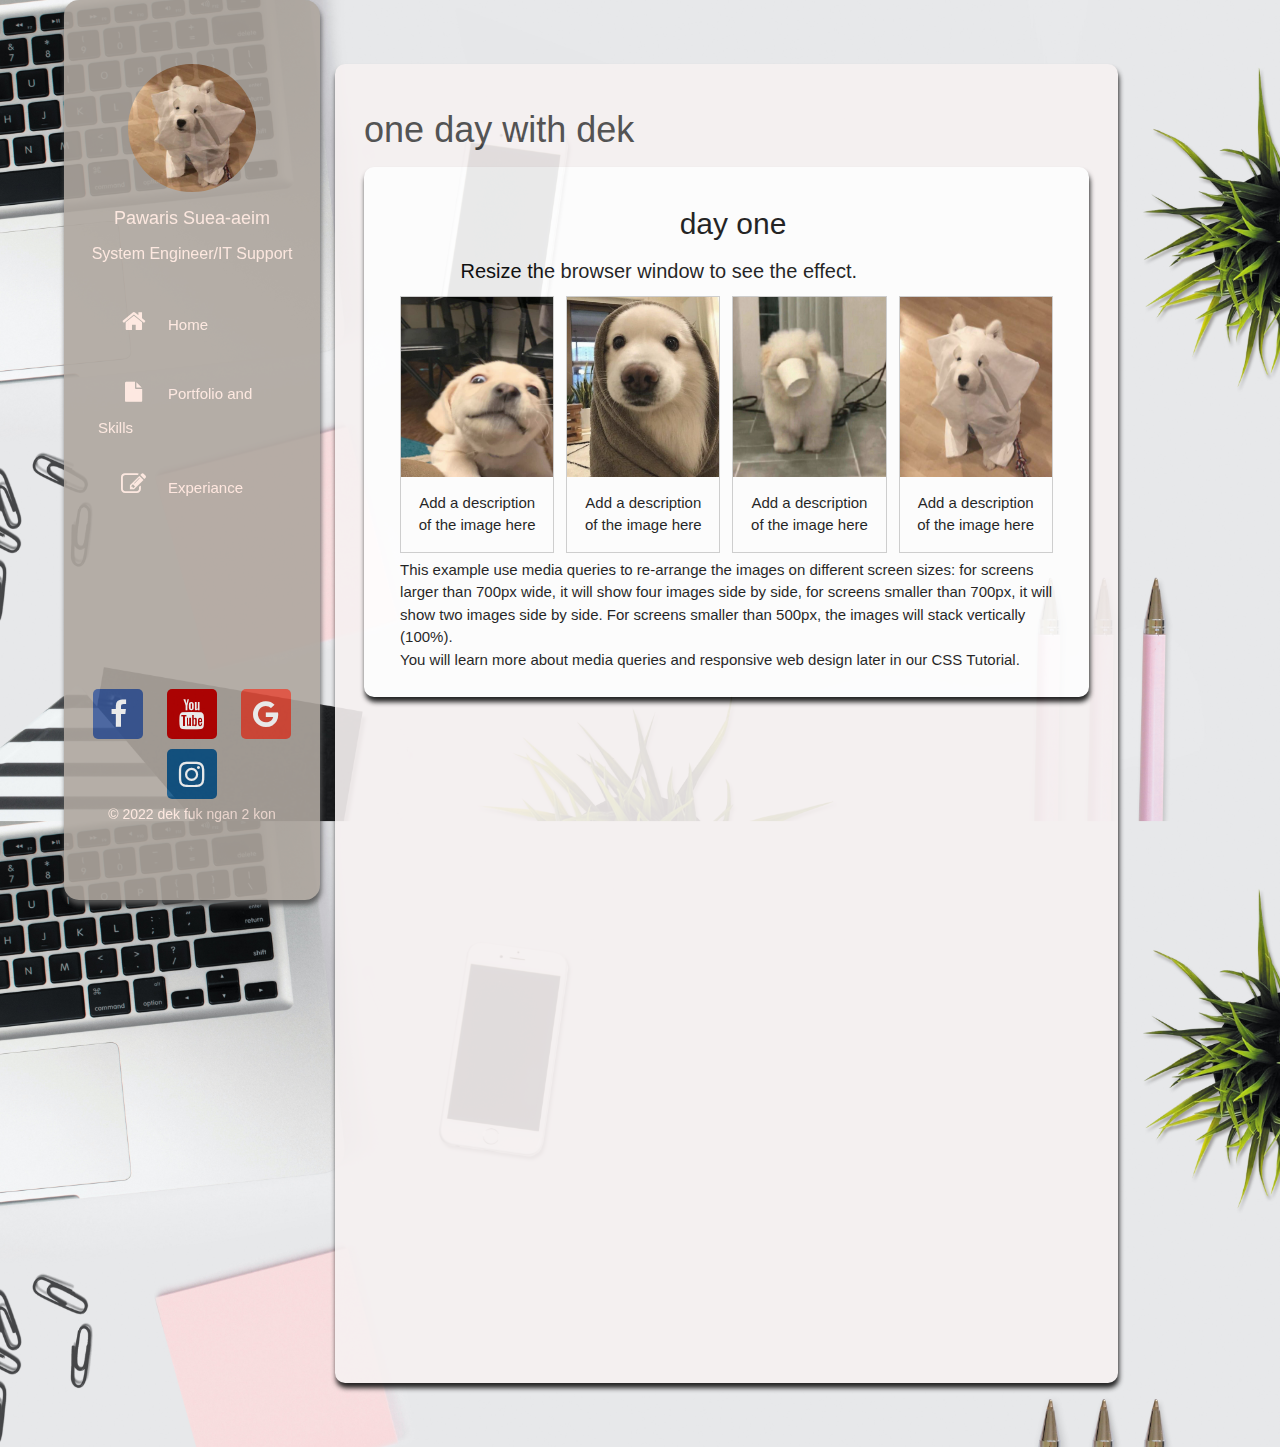
<file: experiance.html>
<!DOCTYPE html>
<html lang="eng">
<head>
  <meta charset="utf-8">
  <meta name="viewport" content="width=device-width, initial-scale=1">
  <title> dek tam r rai in one day </title>
  <link rel="stylesheet" href="https://www.w3schools.com/w3css/4/w3.css">
  <link rel="stylesheet" href="style.css">
  <link rel="stylesheet" href="https://cdnjs.cloudflare.com/ajax/libs/font-awesome/4.7.0/css/font-awesome.min.css">

<body>
  <div class="maincontainer">
    <!-- Sidebar -->
    <div class="w3-sidebar sidebar w3-bar-block" style="width:20%;">
      <div style="text-align: center; margin-top: 25%;">
        <img class="profile" src="./image/p3.jpeg">
        <h5 style="margin-top: 5%;">Pawaris Suea-aeim</h5>
        <h6>System Engineer/IT Support</h6>
      </div>
      <div class="w3-bar-item text">
        <button onclick="document.location='./index.html'" class="w3-bar-item w3-button buttonfade">
          <i class="fa fa-home icon w3-animate-right" style="font-size: 25px;"></i><a>Home</a>
        </button>
        <button onclick="document.location='./Portfolio.html'" class="w3-bar-item w3-button buttonfade">
          <i class="fa fa-file icon w3-animate-right" style="font-size: 20px;"></i><a>Portfolio and Skills</a>
        </button>
        <button onclick="document.location='./experiance.html'" class="w3-bar-item w3-button buttonfade">
          <i class="fa fa-edit icon w3-animate-right" style="font-size: 25px;"></i><a>Experiance</a>
        </button>
      </div>
      <div class="textfootersidebar">
        <a href="https://web.facebook.com/profile.php?id=100006235390790" class="fa fa-facebook"
          style="font-size: 30px;"></a>
        <a href="https://www.youtube.com/channel/UChRwgbwyZU1eZFuqilV9bmg/featured" class="fa fa-youtube"
          style="font-size: 30px;"></a>
        <a href="mailto:pawaris.sueaaeim@gmail.com" class="fa fa-google" style="font-size: 30px;"></a>
        <a href="https://www.instagram.com/pleumqz/" class="fa fa-instagram" style="font-size: 30px;"></a>
        <p>
          © 2022 dek fuk ngan 2 kon
        </p>
      </div>
    </div>

    <!-- Page Content -->
    <div style="margin-left:15%">
      <div class="w3-containerEXP box text" style="padding-bottom: 70%;">
        <h1 >one day with dek</h1>
        <!-- <div class="timeline" style="margin-top: 5%;"> -->
          <!-- <div class="containerEXP left"> -->
            <div class="content">
              <h2>day one</h2>

                <h4>Resize the browser window to see the effect.</h4>

                <div class="responsive">
                  <div class="gallery">
                    <a target="_blank">
                      <img src="./image/p1.jpeg" alt="Cinque Terre" width="400" height="400">
                    </a>
                    <div class="desc">Add a description of the image here</div>
                  </div>
                </div>

                <div class="responsive">
                  <div class="gallery">
                    <a target="_blank" >
                      <img src="./image/p4.jpeg" alt="Mountains" width="400" height="400">
                    </a>
                    <div class="desc">Add a description of the image here</div>
                  </div>
                </div>

                <div class="responsive">
                  <div class="gallery">
                    <a target="_blank" >
                      <img src="./image/p2.jpeg" alt="Forest" width="400" height="400">
                    </a>
                    <div class="desc">Add a description of the image here</div>
                  </div>
                </div>

                <div class="responsive">
                  <div class="gallery">
                    <a target="_blank" >
                      <img src="./image/p3.jpeg" alt="Northern Lights" width="400" height="400">
                    </a>
                    <div class="desc">Add a description of the image here</div>
                  </div>
                </div>

                <div class="clearfix"></div>

                <div style="padding:6px;">
                  <p>This example use media queries to re-arrange the images on different screen sizes: for screens larger than 700px wide, it will show four images side by side, for screens smaller than 700px, it will show two images side by side. For screens smaller than 500px, the images will stack vertically (100%).</p>
                  <p>You will learn more about media queries and responsive web design later in our CSS Tutorial.</p>
                </div>

                
                 </div>
                          <!-- </div> -->
                        <!-- </div> -->
                      <!-- </div> -->
                    </div>
                  </div>

                  


</body>
</html>
</file>
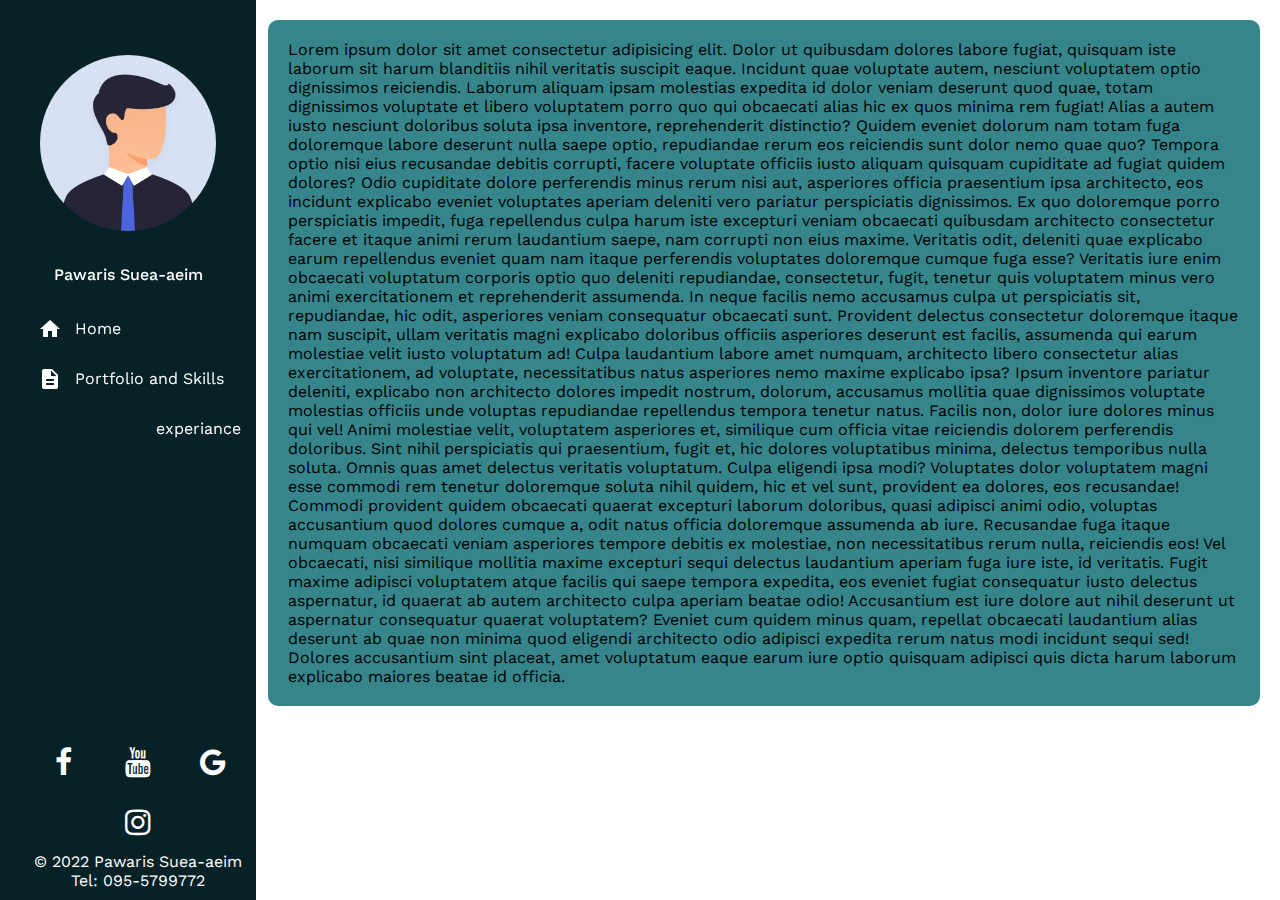
<file: sidebar.html>
<!DOCTYPE html>
<html lang="en">
<head>
    <meta charset="UTF-8">
    <meta http-equiv="X-UA-Compatible" content="IE=edge">
    <!-- <meta name="viewport" content="width=device-width, initial-scale=1.0"> -->
    <link rel="stylesheet" href="newstyle.css">
    <link href="https://fonts.googleapis.com/icon?family=Material+Icons" rel="stylesheet">
    <link rel="stylesheet" href="https://cdnjs.cloudflare.com/ajax/libs/font-awesome/4.7.0/css/font-awesome.min.css">
    <title>Home</title>
</head>
<body>
    <div class="sm-monitor">
        Pawaris Suea-aeim
        <div class="container">
            <div class="menulogo"></div>
            <div class="menulogo"></div>
            <div class="menulogo"></div>
        </div>
    </div>
    <div class="sidebar">
        <img src="./image/profilepic.png" alt="" class="profilepic">
        <div class="myname">Pawaris Suea-aeim</div>
        <ul class="nav_list">
            <li>
                <a href="./home.html">
                    <i class="material-icons">home</i>
                    <span class="links_name">Home</span>
                </a>
            </li>
            <li>
                <a href="./Portfolio.html">
                    <i class="material-icons">description</i>
                    <span class="links_name">Portfolio and Skills</span>
                </a>
            </li>
            <li>
                <a href="./routine.html">
                    <i class="material-icons">pending_actions</i>
                    <span class="links_name">experiance</span>
                </a>
            </li>
        </ul>
        <div class="textfootersidebar">
            <a href="https://web.facebook.com/profile.php?id=100006235390790" class="fa fa-facebook"
            style="font-size: 30px;"></a>
            <a href="https://www.youtube.com/channel/UChRwgbwyZU1eZFuqilV9bmg/featured" class="fa fa-youtube"
            style="font-size: 30px;"></a>
            <a href="mailto:pawaris.sueaaeim@gmail.com" class="fa fa-google" style="font-size: 30px;"></a>
            <a href="https://www.instagram.com/pleumqz/" class="fa fa-instagram" style="font-size: 30px;"></a>
            <p>
              © 2022 Pawaris Suea-aeim 
            </p>
            <p>
                Tel: 095-5799772
            </p>
          </div>
    </div>
    <div class="content">
        Lorem ipsum dolor sit amet consectetur adipisicing elit. Dolor ut quibusdam dolores labore fugiat, quisquam iste laborum sit harum blanditiis nihil veritatis suscipit eaque. Incidunt quae voluptate autem, nesciunt voluptatem optio dignissimos reiciendis. Laborum aliquam ipsam molestias expedita id dolor veniam deserunt quod quae, totam dignissimos voluptate et libero voluptatem porro quo qui obcaecati alias hic ex quos minima rem fugiat! Alias a autem iusto nesciunt doloribus soluta ipsa inventore, reprehenderit distinctio? Quidem eveniet dolorum nam totam fuga doloremque labore deserunt nulla saepe optio, repudiandae rerum eos reiciendis sunt dolor nemo quae quo? Tempora optio nisi eius recusandae debitis corrupti, facere voluptate officiis iusto aliquam quisquam cupiditate ad fugiat quidem dolores? Odio cupiditate dolore perferendis minus rerum nisi aut, asperiores officia praesentium ipsa architecto, eos incidunt explicabo eveniet voluptates aperiam deleniti vero pariatur perspiciatis dignissimos. Ex quo doloremque porro perspiciatis impedit, fuga repellendus culpa harum iste excepturi veniam obcaecati quibusdam architecto consectetur facere et itaque animi rerum laudantium saepe, nam corrupti non eius maxime. Veritatis odit, deleniti quae explicabo earum repellendus eveniet quam nam itaque perferendis voluptates doloremque cumque fuga esse? Veritatis iure enim obcaecati voluptatum corporis optio quo deleniti repudiandae, consectetur, fugit, tenetur quis voluptatem minus vero animi exercitationem et reprehenderit assumenda. In neque facilis nemo accusamus culpa ut perspiciatis sit, repudiandae, hic odit, asperiores veniam consequatur obcaecati sunt. Provident delectus consectetur doloremque itaque nam suscipit, ullam veritatis magni explicabo doloribus officiis asperiores deserunt est facilis, assumenda qui earum molestiae velit iusto voluptatum ad! Culpa laudantium labore amet numquam, architecto libero consectetur alias exercitationem, ad voluptate, necessitatibus natus asperiores nemo maxime explicabo ipsa? Ipsum inventore pariatur deleniti, explicabo non architecto dolores impedit nostrum, dolorum, accusamus mollitia quae dignissimos voluptate molestias officiis unde voluptas repudiandae repellendus tempora tenetur natus. Facilis non, dolor iure dolores minus qui vel! Animi molestiae velit, voluptatem asperiores et, similique cum officia vitae reiciendis dolorem perferendis doloribus. Sint nihil perspiciatis qui praesentium, fugit et, hic dolores voluptatibus minima, delectus temporibus nulla soluta. Omnis quas amet delectus veritatis voluptatum. Culpa eligendi ipsa modi? Voluptates dolor voluptatem magni esse commodi rem tenetur doloremque soluta nihil quidem, hic et vel sunt, provident ea dolores, eos recusandae! Commodi provident quidem obcaecati quaerat excepturi laborum doloribus, quasi adipisci animi odio, voluptas accusantium quod dolores cumque a, odit natus officia doloremque assumenda ab iure. Recusandae fuga itaque numquam obcaecati veniam asperiores tempore debitis ex molestiae, non necessitatibus rerum nulla, reiciendis eos! Vel obcaecati, nisi similique mollitia maxime excepturi sequi delectus laudantium aperiam fuga iure iste, id veritatis. Fugit maxime adipisci voluptatem atque facilis qui saepe tempora expedita, eos eveniet fugiat consequatur iusto delectus aspernatur, id quaerat ab autem architecto culpa aperiam beatae odio! Accusantium est iure dolore aut nihil deserunt ut aspernatur consequatur quaerat voluptatem? Eveniet cum quidem minus quam, repellat obcaecati laudantium alias deserunt ab quae non minima quod eligendi architecto odio adipisci expedita rerum natus modi incidunt sequi sed! Dolores accusantium sint placeat, amet voluptatum eaque earum iure optio quisquam adipisci quis dicta harum laborum explicabo maiores beatae id officia.
    </div>
    <script src="script.js"></script>
</body>
</html>
</file>
<file: style.css>
.maincontainer {
  margin: 5%;
}

body {
  background-image: url("./image/pexels-anna-nekrashevich-6476118.jpg");
  background-repeat: repeat-y;
  background-size: cover;
  background-size: 100%;
}

/* รูปภาพโปรไฟล์ */
.profile {
  border-radius: 50%;
  height: 50%;
  width: 50%;
}
/* /////////////////////////////////////////////////////////////////////////////////////////////////////////////////////// */

/* sidebar */
.textsidebar {
  color: #ffe8df;
}

.buttonfade {
  margin: 2px;
  transition: 0.3s;
  text-align: center;
  border-radius: 5px;
}

.buttonfade:hover {
  opacity: 1;
  color: black;
}

.icon {
  font-size: 50px;
  margin-left: 20px;
  margin-right: 20px;
}
   
.sidebar {
  background-color: #aea79f;
  color: #ffe8df;
  position: absolute;
  opacity: 0.9;
  border-radius: 15px;
  bottom: 0px;
  box-shadow: 1px 5px 5px #585858;
}

@media only screen and (max-width: 600px) {
  .sidebar {
    background-color: #ffffff;
  }
}

.textfootersidebar {
  text-align: center;
  margin-top: 60%;
  font-size: 14px;
}

.fa {
  border-radius: 5px;
  text-align: center;
  text-decoration: none;
  margin: 5px 10px;
  width: 50px;
  padding: 10px;
  transition: 0.3s;
}

.fa:hover {
  opacity: 1;
  padding: 15px;
  width: 60px;
  transition: 0.3s;
}

.fa-facebook {
  background: #3b5998;
  color: white;
}
.fa-google {
  background: #dd4b39;
  color: white;
}
.fa-youtube {
  background: #bb0000;
  color: white;
}
.fa-instagram {
  background: #125688;
  color: white;
}

/* //////////////////////////////////////////////////////////////////////////////////////////////////////////////  */

/* หน้า page */

h2 {
  margin-left: 2%;
  margin-top: 2%;
  text-align: center;
}
h3 {
  margin-inline: 5%;
}
.maintext {
  margin-inline: 10%;
  color: #eeeeee;
}
h4 {
  margin-left: 10%;
}

.box {
  border-radius: 10px;
  background: #f6f1f1;
  opacity: 0.9;
  box-shadow: 1px 5px 5px #0f0f0f;
  margin-inline: 10%;
  margin-top: 5%;
  color: #444444;
  padding: 3%;
}

.download {
  background: #5e2750;
  color: #ffe8df;
  border-radius: 10px;
  text-align: center;
  margin: 10px;
  margin-left: 70%;
  padding: 5px;
  transition: 0.5s;
}

.download:hover {
  padding: 10px;
  transition: 0.5s;
}

/* //////////////// Experiance timeline /////////////////////////////////////////////////////////////////////// */
.timeline {
  position: relative;
  max-width: 1200px;
  margin: 0 auto;
}

/* The actual timeline (the vertical ruler) */
.timeline::after {
  content: "";
  position: absolute;
  width: 6px;
  background-color: white;
  top: 0;
  bottom: 0;
  right: 50px;
  margin-left: -7px;
  border-radius: 3px;
}

/* Container around content */
.containerEXP {
  padding: 10px 40px;
  position: relative;
  background-color: inherit;
  width: auto;
}

/* The circles on the timeline */
.containerEXP::after {
  content: "";
  position: absolute;
  width: auto;
  height: auto;
  right: -13px;
  background-color: white;
  border: 4px solid #e66300;
  top: 15px;
  border-radius: 50%;
  
}

/* Place the container to the left */
.left {
  left: 0;
}

/* Place the container to the right */
.right {
  left: 50%;
}

/* Add arrows to the left container (pointing right) */
.left::before {
  content: " ";
  height: 0;
  position: absolute;
  top: 22px;
  width: 0;
  z-index: 1;
  right: 30px;
  border: medium solid white;
  border-width: 10px 0 10px 10px;
  border-color: transparent transparent transparent white;
}

/* Add arrows to the right container (pointing left) */
.right::before {
  content: " ";
  height: 0;
  position: absolute;
  top: 22px;
  width: 0;
  z-index: 1;
  left: 30px;
  border: medium solid white;
  border-width: 10px 10px 10px 0;
  border-color: transparent white transparent transparent;
}

/* Fix the circle for containers on the right side */
.right::after {
  left: -13px;
}

/* The actual content */
.content {
  padding: 20px 30px;
  background-color: white;
  position: relative;
  /* opacity: 0.5; */
  border-radius: 10px;
  color: #0f0f0f;
  box-shadow: 1px 5px 5px #0f0f0f;
}

/* Media queries - Responsive timeline on screens less than 600px wide */
@media screen and (max-width: 600px) {
  /* Place the timelime to the left */
  .timeline::after {
    left: 31px;
  }

  /* Full-width containers */
  .containerEXP {
    width: 100%;
    padding-left: 70px;
    padding-right: 25px;
  }

  /* Make sure that all arrows are pointing leftwards */
  .containerEXP::before {
    left: 60px;
    border: medium solid white;
    border-width: 10px 10px 10px 0;
    border-color: transparent white transparent transparent;
  }

  /* Make sure all circles are at the same spot */
  .left::after,
  .right::after {
    left: 15px;
  }

  /* Make all right containers behave like the left ones */
  .right {
    left: 0%;
  }
}
/* ////////////////////////////////////////////////////////////////////////////////////////////////////// */

/* //////////////////////////// portfolio page ////////////////////////////////////////////////////////// */

/* ///////////////////////// card content ///////////////////////////////////////////////*/

@import url('https://fonts.googleapis.com/css2?family=Roboto&display=swap');

* {
    padding: 0;
    margin: 0;
    box-sizing: border-box;
    font-family: 'Roboto', sans-serif
}

.iconcard {
  width: 30px;
  height: 30px;
  margin-left: 2%;
}

.textcard {
  font-size: 30px;
  color: #0f0f0f;
  text-align: left;
  margin: 2%;
}

body {
    margin-top: 30px;
    background-color: #eee
}

.container {
    min-height: 100vh;
    padding: 20px 0;
    display: flex;
    align-items: center;
    justify-content: center
}

p {
    margin: 0px
}

.card {
    width: 280px;
    height: 520px;
    box-shadow: rgba(0, 0, 0, 0.24) 0px 3px 8px;
    background: #fff;
    transition: all 0.5s ease;
    cursor: pointer;
    user-select: none;
    z-index: 10;
    overflow: hidden;
}

.card .backgroundEffect {
    bottom: 0;
    height: 0px;
    width: 100%
}

.card:hover {
    color: #fff;
    transform: scale(1.025);
    box-shadow: rgba(0, 0, 0, 0.24) 0px 5px 10px
}

.card:hover .backgroundEffect {
    bottom: 0;
    height: 320px;
    width: 100%;
    position: absolute;
    z-index: -1;
    background: #b4dbf0;
    animation: popBackground 0.3s ease-in
}

@keyframes popBackground {
    0% {
        height: 20px;
        border-top-left-radius: 50%;
        border-top-right-radius: 50%
    }

    50% {
        height: 80px;
        border-top-left-radius: 75%;
        border-top-right-radius: 75%
    }

    75% {
        height: 160px;
        border-top-left-radius: 85%;
        border-top-right-radius: 85%
    }

    100% {
        height: 320px;
        border-top-left-radius: 100%;
        border-top-right-radius: 100%
    }
}

.card .pic {
    position: relative
}

.card .pic img {
    width: 100%;
    height: 280px;
    object-fit: cover
}

.card .date {
    display: flex;
    flex-direction: column;
    align-items: center;
    justify-content: center;
    width: 50px;
    height: 70px;
    background-color: #1b9ce3;
    color: white;
    position: absolute;
    bottom: 0px;
    transition: all ease
}

.card .date .day {
    font-size: 14px;
    font-weight: 600
}

.card .date .month,
.card .date .year {
    font-size: 10px
}

.card .text-muted {
    font-size: 12px
}

.card:hover .text-muted {
    color: #fff !important
}

.card .content {
    padding: 0 20px
}

.card .content .btn {
    display: flex;
    align-items: center;
    justify-content: center;
    padding: 5px 10px;
    background-color: #1b9ce3;
    border-radius: 25px;
    font-size: 12px;
    border: none
}

.card:hover .content .btn {
    background: #fff;
    color: #1b9ce3;
    box-shadow: #0000001a 0px 3px 5px
}

.card .content .btn .fas {
    font-size: 10px;
    padding-left: 5px
}

.card .content .foot .admin {
    color: #1b9ce3;
    font-size: 12px
}

.card:hover .content .foot .admin {
    color: #fff
}

.card .content .foot .icon {
    font-size: 12px
}

/* //////////////////////// Responsive ////////////////////////////// */
/* ////////////////////////gallery ////////////////////////////// */
div.gallery {
  border: 1px solid #ccc;
}

div.gallery:hover {
  border: 1px solid #777;
}

div.gallery img {
  width: 100%;
  height: 180px;
}

div.desc {
  padding: 15px;
  text-align: center;
}

* {
  box-sizing: border-box;
}

.responsive {
  padding: 0 6px;
  float: left;
  width: 24.99999%;
}
@media only screen and (max-width: 700px) {
  .responsive {
    width: 49.99999%;
    margin: 6px 0;
  }
}

@media only screen and (max-width: 500px) {
  .responsive {
    width: 100%;
  }
}

.clearfix:after {
  content: "";
  display: table;
  clear: both;
}
/* ////////////////////////gallery ////////////////////////////// */
</file>
<file: newstyle.css>
@import url('https://fonts.googleapis.com/css2?family=Work+Sans:wght@300&display=swap');
*{
    padding: 0%;
    margin: 0%;
    box-sizing: border-box;
    font-family: 'Work Sans', sans-serif;
}
.sidebar{
    position: fixed;
    min-width:240px ;
    width: 20%;
    height: 100%;
    background-color: #072227;
    align-items: center;
    padding: 20px;
}
.profilepic{
    padding: 20px;
    margin-top: 15px;
    margin-bottom: 10px;
    border-radius: 50%;
    height: auto;
    width: 100%;
    
}
.myname{
    text-align: center;
    color: #fff;
    height: auto;
    font-weight: 500;
}
.sidebar ul{
    margin-top: 20px;
}
.sidebar ul li{
    position: relative;
    height: 50px;
    width: 100%;
    margin: 0 5px;
    list-style: none;
    line-height: 50px ;
}
.sidebar ul li a{
    color: white;
    text-decoration: none;
    display: flex;
    align-items: center;
    transition: all 0.3s ease;
    border-radius: 12px;
}
.sidebar ul li a i{
    height: 50px;
    min-width: 50px;
    line-height: 50px;
    text-align: center;
}
.sidebar ul li a:hover{
    color: #AEFEFF;
    border-radius: 12px;
    border-style: solid;
    border-color: #AEFEFF;
}
.textfootersidebar {
    color: white;
    position: absolute;
    bottom: 10px;
    text-align: center;
}
.fa {
    color: white;
    text-align: center;
    text-decoration: none;
    margin: 5px 10px;
    width: 50px;
    padding: 10px;
    transition: all 0.3s ease;
  }
  
  /* .fa:hover {
    background: -webkit-linear-gradient(rgb(255, 0, 234), rgb(255, 0, 0));
    -webkit-background-clip: text;
    -webkit-text-fill-color: transparent;
    opacity: 1;
    width: 60px;
    transition: all 0.3s ease;
  } */
  
  .fa-facebook:hover{
    background: -webkit-linear-gradient(rgb(36, 38, 126), rgb(36, 38, 126));
    -webkit-background-clip: text;
    -webkit-text-fill-color: transparent;
    opacity: 1;
    width: 60px;
    transition: all 0.3s ease;
  }
  .fa-youtube:hover{
    background: -webkit-linear-gradient(rgb(255, 133, 33), rgb(218, 0, 0));
    -webkit-background-clip: text;
    -webkit-text-fill-color: transparent;
    opacity: 1;
    width: 60px;
    transition: all 0.3s ease;
  }
  .fa-google:hover{
    background: -webkit-linear-gradient(rgb(255, 0, 0), rgb(75, 0, 0));
    -webkit-background-clip: text;
    -webkit-text-fill-color: transparent;
    opacity: 1;
    width: 60px;
    transition: all 0.3s ease;
  }
  .fa-instagram:hover{
    background: -webkit-linear-gradient(rgb(255, 0, 234), rgb(255, 0, 0));
    -webkit-background-clip: text;
    -webkit-text-fill-color: transparent;
    opacity: 1;
    width: 60px;
    transition: all 0.3s ease;
  }
  .content{
    float: right;
    width: 77.5%;
    margin: 20px;
    padding: 20px;
    background-color: #35858B;
    border-radius: 10px;
    clear: both;
  }
  .sm-monitor{
    font-size: 20px;
    padding: 10px 20px;
    color: #072227;
    font-weight: 800;
    background-color: white;
    position: sticky;
    top: 0%;
  }
  .container{
    float: right;
    height: 25px;
    width: 50px;
    display: flex;
    flex-direction: column;
    justify-content: space-between;
    align-items: center;
    cursor: pointer;
}
.menulogo{
    height: 3px;
    width: 40px;
    background-color: #072227 ;
}
.hidecontent{
    display: none;
}
.sm-monitors{
    display: none;
}
  @media only screen and (max-width: 1240px) {
    .sidebar{
        display: none;
    }
    .content{
        float: none;
        width: auto;
        margin: 0 20px 20px 20px;
        padding: 20px;
    }
}
@media only screen and (min-width: 1240px) {
    .sm-monitor{
        display: none;
    }

}
</file>
